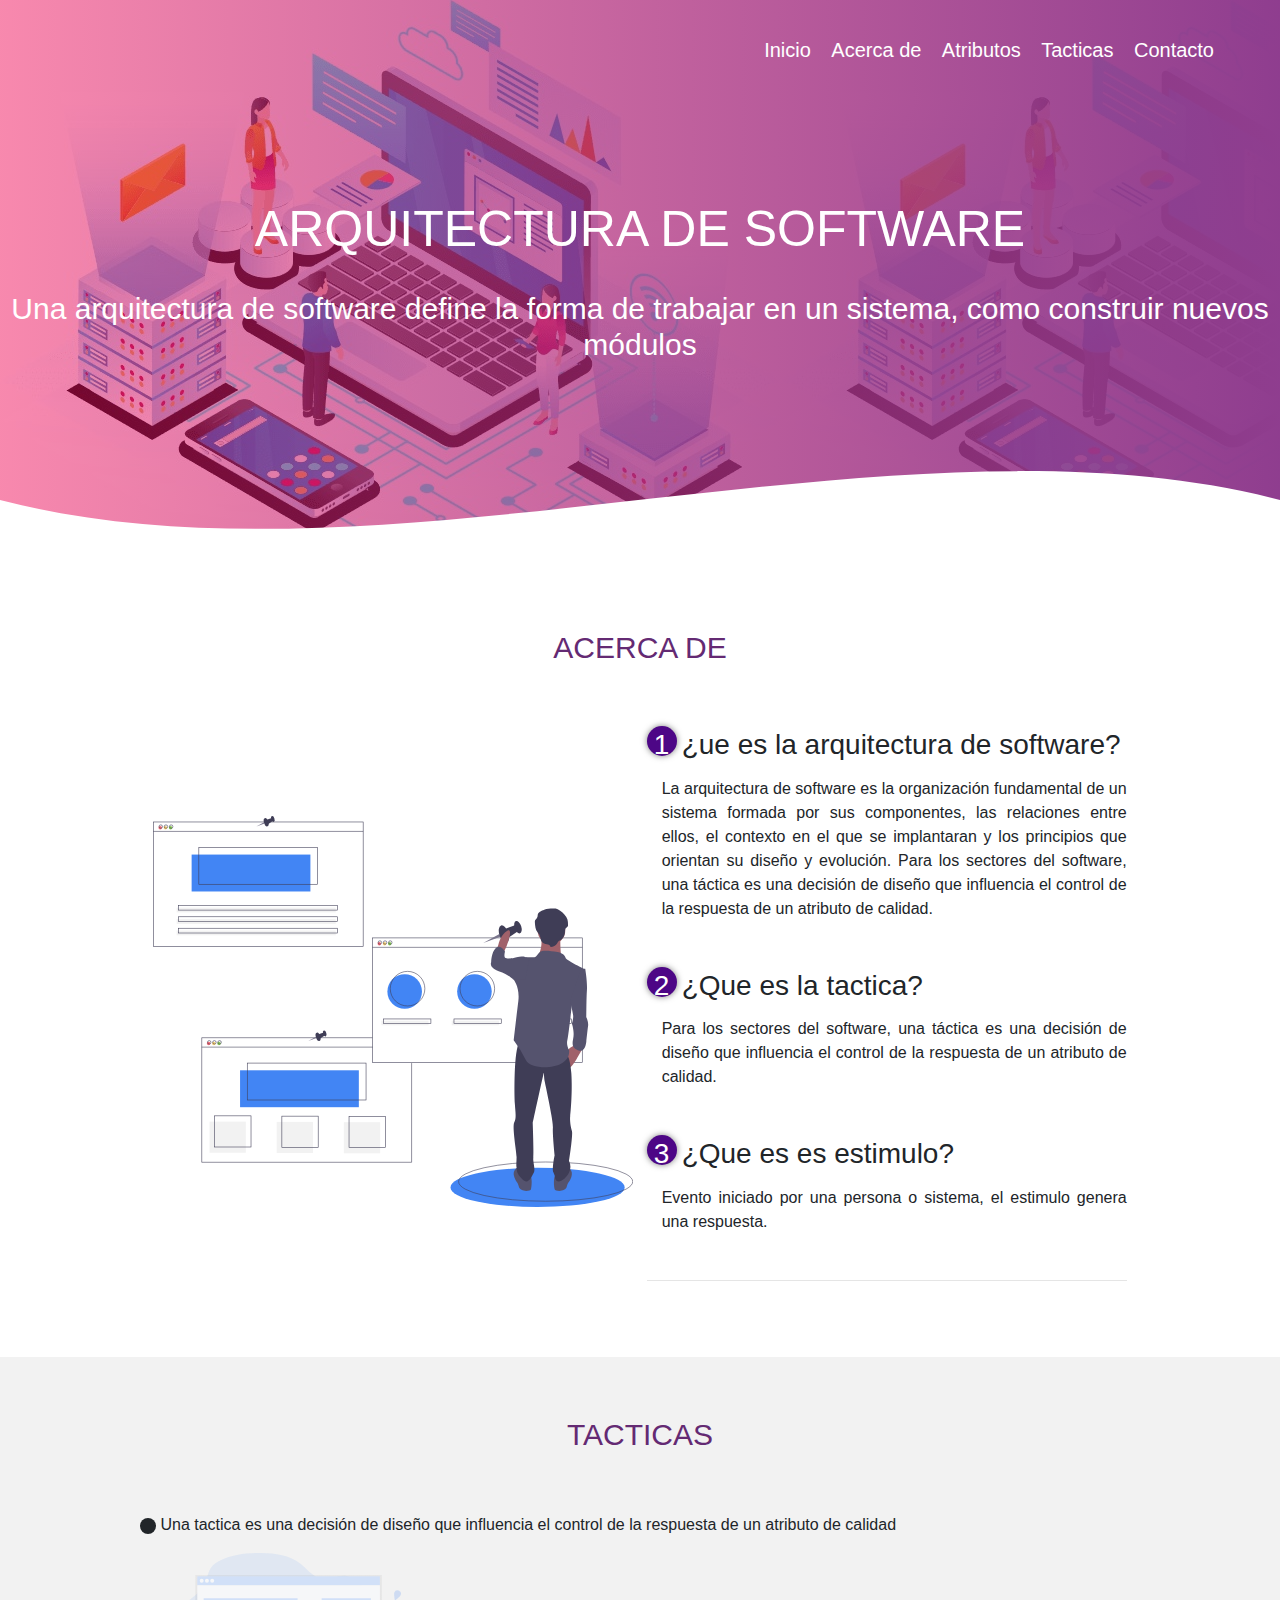
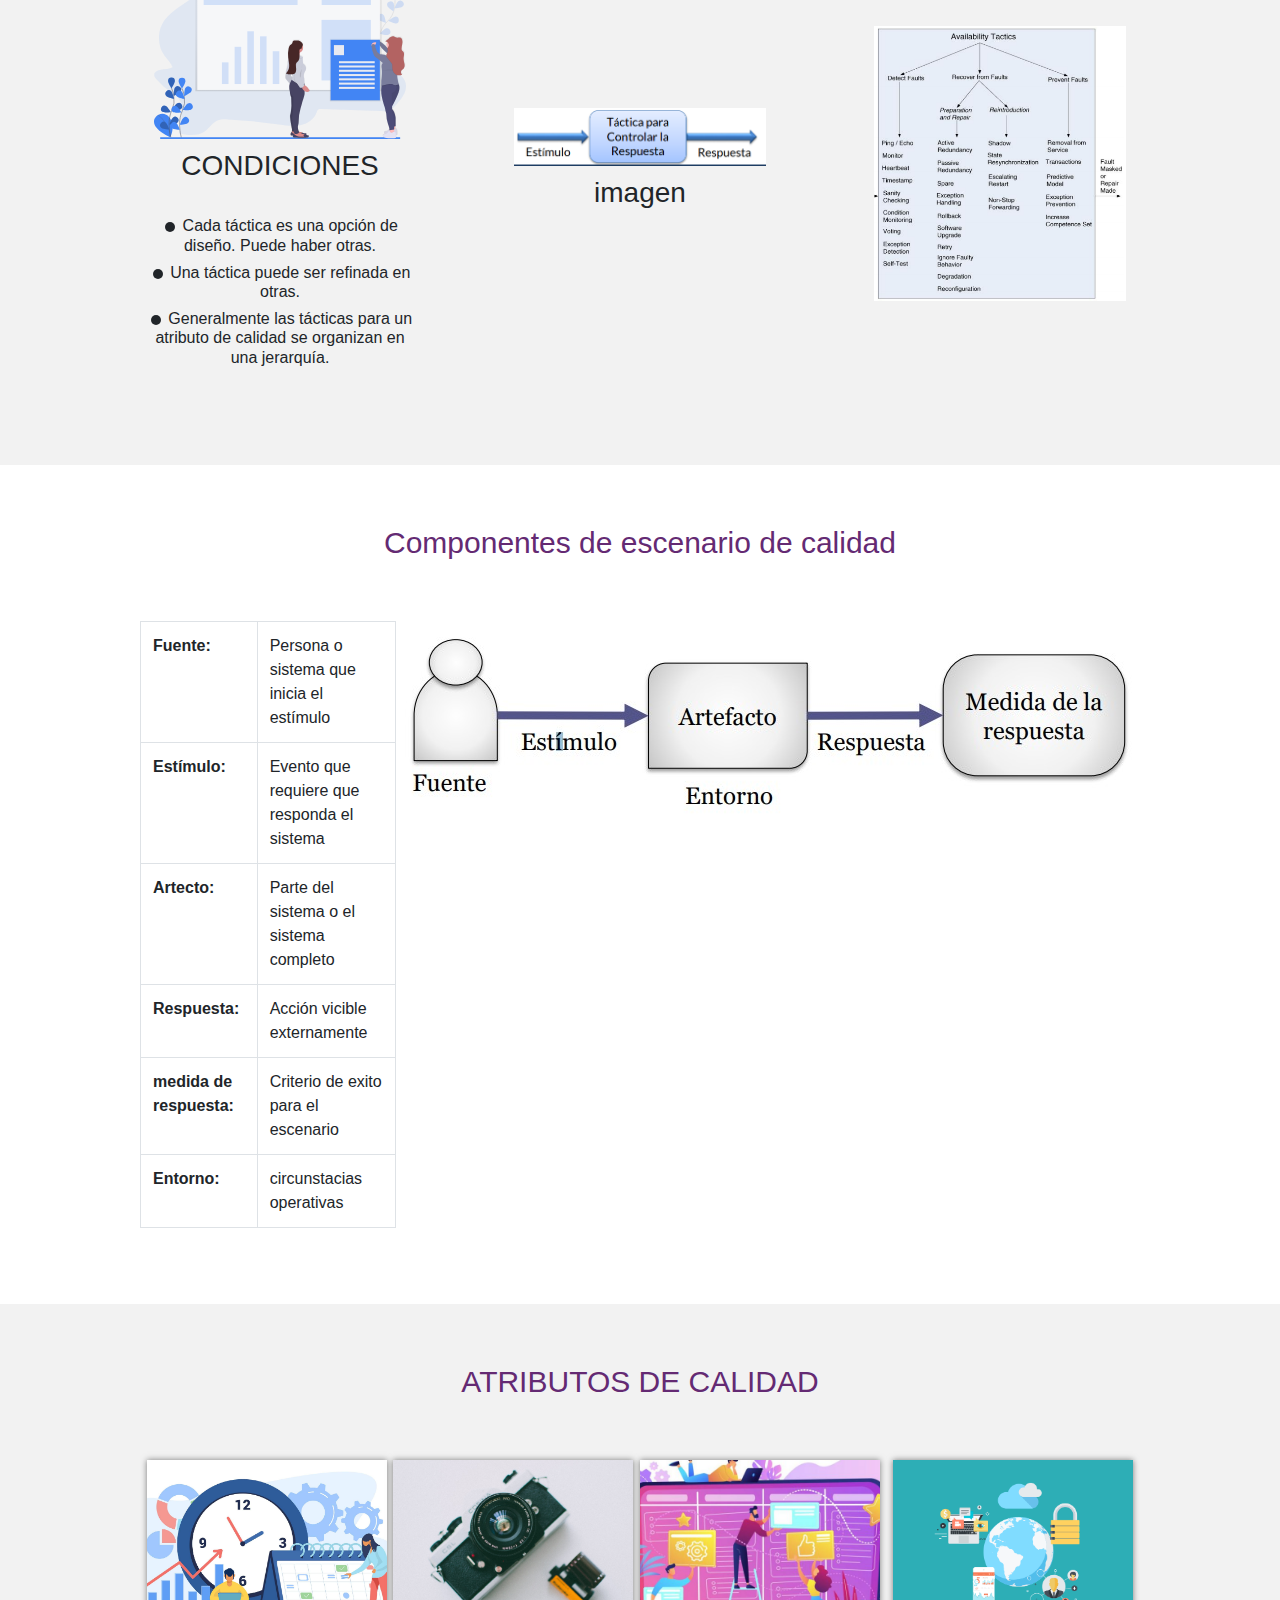
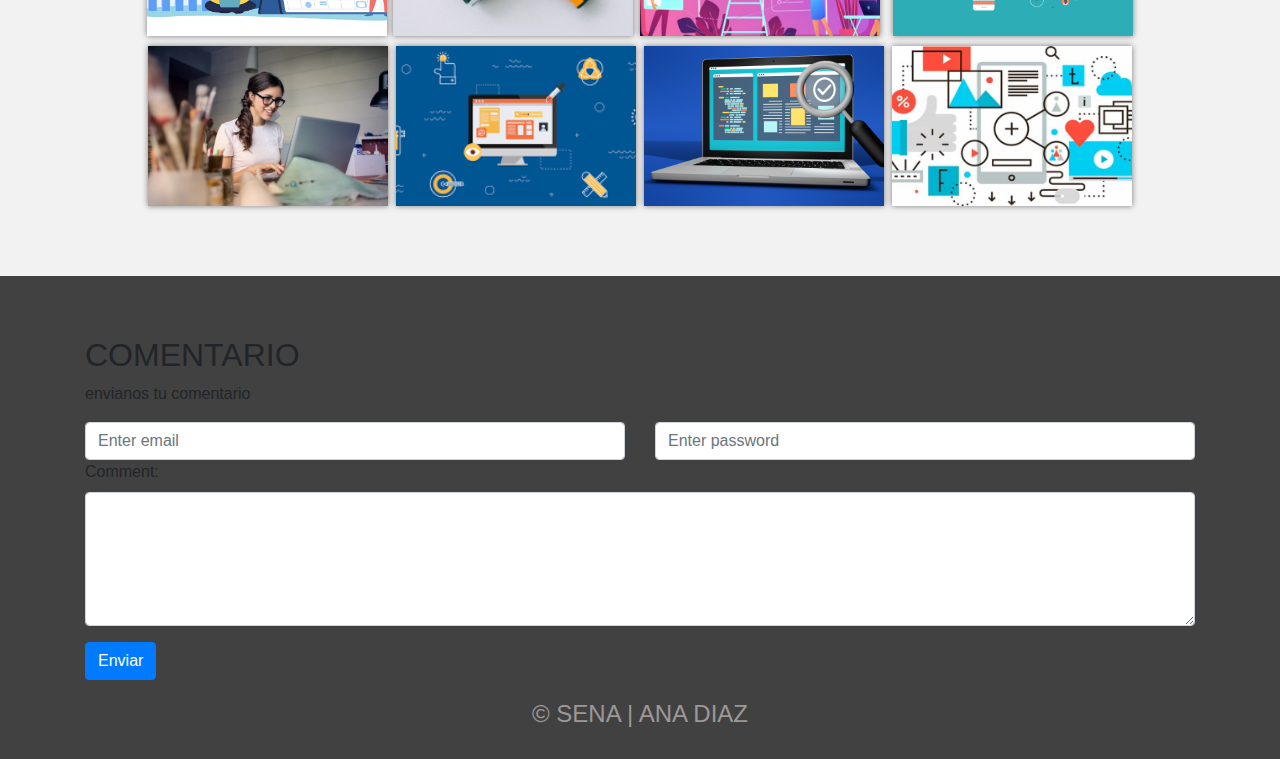
<file: index.html>
<!DOCTYPE html>
<html lang="es">

<head>
    <meta charset="UTF-8">
    <meta name="viewport" content="width=device-width, initial-scale=1.0">
    <meta http-equiv="X-UA-Compatible" content="ie=edge">
    <title>trabajo</title>
     <link rel="stylesheet" href="https://maxcdn.bootstrapcdn.com/bootstrap/4.5.2/css/bootstrap.min.css">
  <script src="https://ajax.googleapis.com/ajax/libs/jquery/3.5.1/jquery.min.js"></script>
  <script src="https://cdnjs.cloudflare.com/ajax/libs/popper.js/1.16.0/umd/popper.min.js"></script>
  <script src="https://maxcdn.bootstrapcdn.com/bootstrap/4.5.2/js/bootstrap.min.js"></script>
    <link rel="stylesheet" href="css/estilos.css">
    <link href="https://fonts.googleapis.com/css?family=Open+Sans:300,400,700,800&display=swap" rel="stylesheet"> 
</head>

<body>
    <header>
        <nav>
            <a class="navbar-brand" href="index.html">Inicio</a>
             <a class="navbar-brand" href="#Acercade">Acerca de</a>
            <a class="navbar-brand" href="#Atributos">Atributos</a>
            <a class="navbar-brand" href="#Tacticas">Tacticas</a>
            <a class="navbar-brand" href="404.html">Contacto</a>
        </nav>
        <section class="textos-header">
            <h1>ARQUITECTURA DE SOFTWARE</h1>
            <br>
            <h2>Una arquitectura de software define la forma de trabajar en un sistema, como construir nuevos módulos</h2>
        </section>
        <div class="wave" style="height: 150px; "><svg viewBox="0 0 500 150" preserveAspectRatio="none"
                style="height: 100%; width: 100%;">
                <path d="M0.00,49.98 C150.00,150.00 349.20,-50.00 500.00,49.98 L500.00,150.00 L0.00,150.00 Z"
                    style="stroke: none; fill: #fff;"></path>
            </svg></div>
    </header>
    <main>
        <section class="contenedor sobre-nosotros">
            <h2  id="Acercade" class="titulo">ACERCA DE</h2>
            <div class="contenedor-sobre-nosotros">
                <img src="img/ilustracion2.svg" alt="" class="imagen-about-us">
                <div class="contenido-textos">
                    <h3><span>1</span>¿ue es la arquitectura de software?</h3>
                    <p>La arquitectura de software es la
organización fundamental de un sistema formada por sus componentes, las relaciones entre ellos,
el contexto en el que se implantaran y los principios que orientan su diseño y evolución. Para
los sectores del software, una táctica es una decisión de diseño que influencia el control de la
respuesta de un atributo de calidad.</p>
                    <h3><span>2</span>¿Que es la tactica?</h3>
                    <p>Para los sectores del <b> software</b>, una táctica es una decisión de diseño que influencia el control de la respuesta de un atributo de calidad.</p>

                    <h3><span>3</span>¿Que es es estimulo?</h3>
                    <p>Evento iniciado por una persona o sistema, el estimulo genera una respuesta.</p>
                    <hr>
                </div>
            </div>
        </section>


        <section class="about-services">
            <div class="contenedor">
                <h2 id="Tacticas" class="titulo">TACTICAS</h2>

                <p><svg xmlns="http://www.w3.org/2000/svg" width="16" height="16" fill="currentColor" class="bi bi-circle-fill" viewBox="0 0 16 16">
  <circle cx="8" cy="8" r="8"/>
</svg>        Una tactica es una decisión de diseño que influencia el control de la respuesta de un atributo de calidad</p>
                <div class="servicio-cont">
                    <div class="servicio-ind">
                        <img src="img/ilustracion1.svg" alt="">
                        <h3>CONDICIONES</h3>
                        <br>
                        <h6><svg xmlns="http://www.w3.org/2000/svg" width="16" height="16" fill="currentColor" class="bi bi-record-fill" viewBox="0 0 16 16">
  <path fill-rule="evenodd" d="M8 13A5 5 0 1 0 8 3a5 5 0 0 0 0 10z"/>
</svg>  Cada táctica es una opción de diseño. Puede haber otras.
</h6>
                                <h6><svg xmlns="http://www.w3.org/2000/svg" width="16" height="16" fill="currentColor" class="bi bi-record-fill" viewBox="0 0 16 16">
  <path fill-rule="evenodd" d="M8 13A5 5 0 1 0 8 3a5 5 0 0 0 0 10z"/>
</svg>  Una táctica puede ser refinada en otras.
</h6>

                                 <h6><svg xmlns="http://www.w3.org/2000/svg" width="16" height="16" fill="currentColor" class="bi bi-record-fill" viewBox="0 0 16 16">
  <path fill-rule="evenodd" d="M8 13A5 5 0 1 0 8 3a5 5 0 0 0 0 10z"/>
</svg>  Generalmente las tácticas para un atributo de calidad se organizan en una
jerarquía.
</h6>
                    </div>
                    <div class="servicio-ind">
                        <img src="img/8.jpg" alt="">
                        <h3>imagen</h3>
                    </div>
                    <div class="servicio-ind">
                        <img src="img/9.jpg" alt="">
                       
                    </div>
                </div>
            </div>
        </section>
       
        <section class="clientes contenedor">
            <h2 class="titulo">Componentes de escenario de calidad</h2>
            <div class="cards">



                <table class="table table-bordered">
  
  <tbody>
    <tr>
      <th scope="row">Fuente:</th>
      <td>Persona o sistema que inicia el estímulo</td>
    </tr>

    <tr>
      <th scope="row">Estímulo:</th>
      <td>Evento que requiere que responda el sistema</td>
    </tr>
    <tr>
      <th scope="row">Artecto:</th>
      <td colspan="2">Parte del sistema o el sistema completo</td>
    </tr>
    <tr>
      <th scope="row">Respuesta:</th>
      <td colspan="2">Acción vicible externamente</td>
      
    </tr>

    <tr>
      <th scope="row">medida de respuesta:</th>
      <td colspan="2">Criterio de exito para el escenario</td>
    </tr>

    <tr>
      <th scope="row">Entorno:</th>
      <td colspan="2">circunstacias operativas</td>
    </tr>
  </tbody>
</table>
<br><br>

<center>
                    <img src="img/a2.jpg">
                    </center>

           
            
        </section>

         <section class="portafolio">
            <div class="contenedor">
                <h2 id="Atributos" class="titulo">ATRIBUTOS DE CALIDAD</h2>
                <div class="galeria-port">
                    <div class="imagen-port">
                       <img src="img/img1.jpg" alt="">
                        <div class="hover-galeria">
                           <a href="disponibilidad.html"> <img src="img/icono1.png" alt=""></a>
                            <p>DISPONIBLIDAD</p>
                          
                        </div>
                    </div>
                    <div class="imagen-port">
                        <img src="img/img2.jpg" alt="" href="disponibilidad.html">
                        <div class="hover-galeria">
                           <a href="interoperabilidad.html"> <img src="img/icono1.png" alt=""></a>
                            <p>INTEROPERABILIDAD</p>
                        </div>
                    </div>
                    <div  class="imagen-port">
                        <img src="img/img3.jpg" alt="">
                        <div class="hover-galeria">
                            <a href="modificalidad.html"><img src="img/icono1.png" alt=""></a>
                            <p>MODIFICABILIDAD</p>
                        </div>
                    </div>
                    <br>
                    <br>
                    <br>
                    <div class="imagen-port">
                        <img src="img/img5.jpg" alt="">
                        <div class="hover-galeria">
                          <a href="seguridad.html">  <img src="img/icono1.png" alt=""></a>
                            <p>SEGURIDAD</p>
                        </div>
                    </div>
                    <div class="imagen-port">
                        <img src="img/img4.jpg" alt="">
                        <div class="hover-galeria">
                            <a href="rendimiento.html"><img src="img/icono1.png" alt=""></a>
                            <p>RENDIMIENTO</p>
                        </div>
                    </div>
                    <div class="imagen-port">
                        <img src="img/img7.jpg" alt="">
                        <div class="hover-galeria">
                          <a href="usabilidad.html">  <img src="img/icono1.png" alt=""></a>
                            <p>USABILIDAD</p>
                        </div>
                    </div>
                    <div class="imagen-port">
                        <img src="img/img6.jpg" alt="">
                        <div class="hover-galeria">
                           <a href="testeabilidad.html"> <img src="img/icono1.png" alt=""></a>
                            <p>TESTEABILIDAD</p>
                        </div>
                    </div>
                    <div class="imagen-port">
                        <img src="img/img9.jpg" alt="">
                        <div class="hover-galeria">
                           <a href="404.html"><img src="img/icono1.png" alt=""></a> 
                            <p>OTROS</p>
                        </div>
                    </div>
                </div>
            </div>
        </section>
        
    </main>
    <footer>
  <div class="container">
  <h2 id="Comentarios"> COMENTARIO</h2>
  <p>envianos tu comentario</p>
  <form action="/action_page.php">
    <div class="row">
      <div class="col">
        <input type="text" class="form-control" id="email" placeholder="Enter email" name="email">
      </div>
      <div class="col">
        <input type="password" class="form-control" placeholder="Enter password" name="pswd">
      </div>
    </div>
    
    <div class="form-group">
  <label for="comment">Comment:</label>
  <textarea class="form-control" rows="5" id="comment"></textarea>
</div>
 <button type="button" class="btn btn-primary" data-toggle="modal" data-target="#myModal">
    Enviar
  </button>

  <!-- The Modal -->
  <div class="modal fade" id="myModal">
    <div class="modal-dialog modal-sm">
      <div class="modal-content">
      
        <!-- Modal Header -->
        <div class="modal-header">
         
          <button type="button" class="close" data-dismiss="modal">&times;</button>
        </div>
        
        <!-- Modal body -->
        <div class="modal-body">
          MENSAJE ENVIADO
        </div>
        
        <!-- Modal footer -->
        <div class="modal-footer">
          <button type="button" class="btn btn-secondary" data-dismiss="modal">Close</button>
        </div>
        
      </div>
    </div>
  </div>
  
</div>  </form>
</div>


        <h2 class="titulo-final">&copy; SENA | ANA DIAZ</h2>
    </footer>
</body>

</html>
</file>
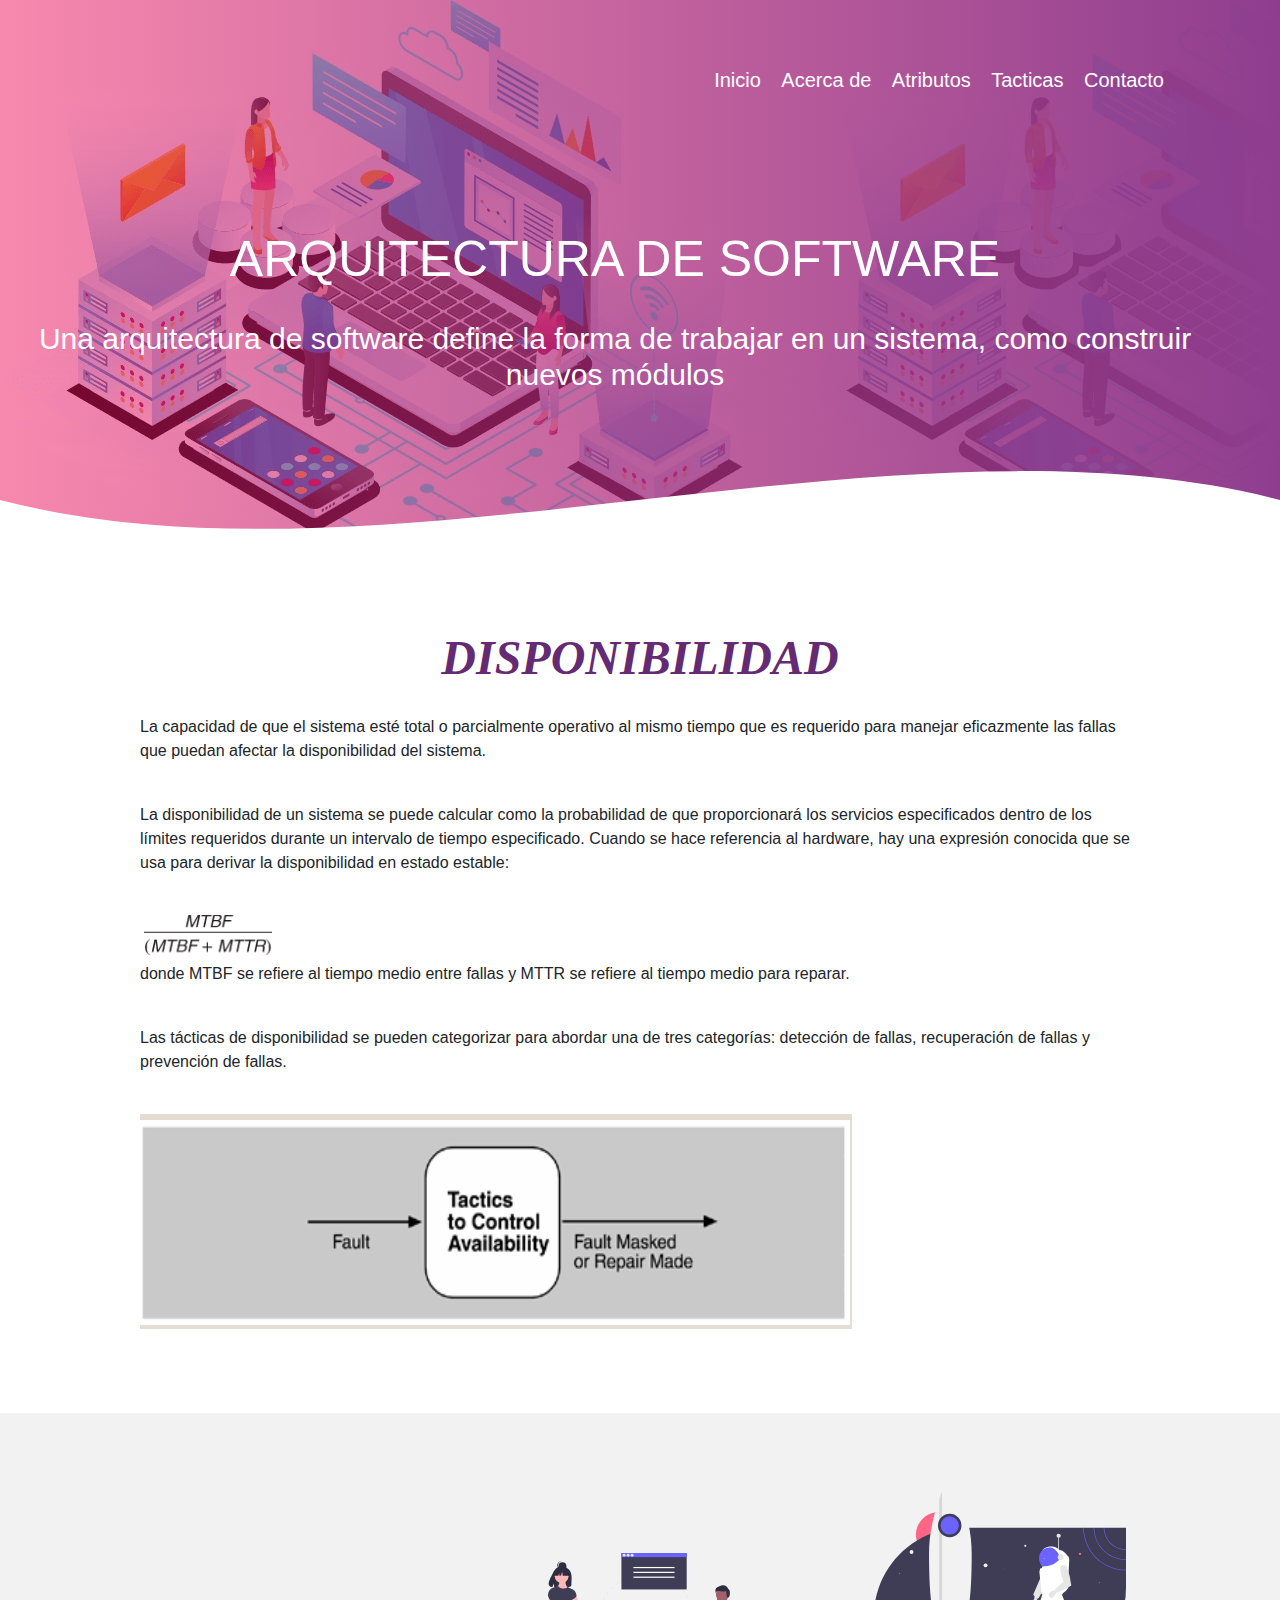
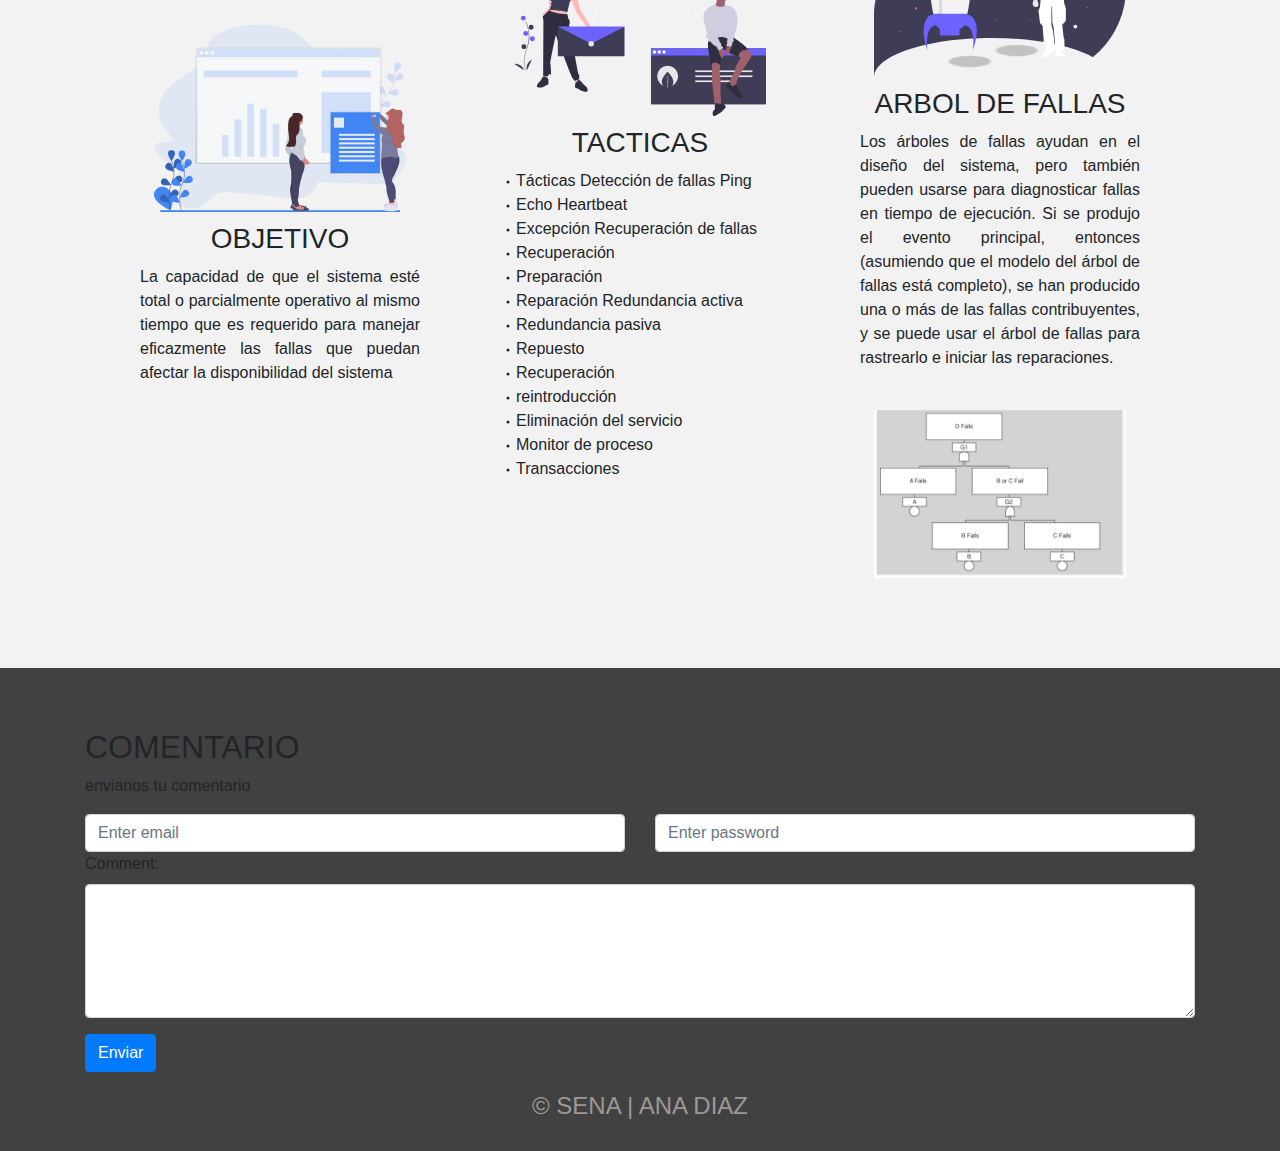
<file: disponibilidad.html>
<!DOCTYPE html>
<html lang="es">

<head>
    <meta charset="UTF-8">
    <meta name="viewport" content="width=device-width, initial-scale=1.0">
    <meta http-equiv="X-UA-Compatible" content="ie=edge">
    <title>trabajo</title>
     <link rel="stylesheet" href="https://maxcdn.bootstrapcdn.com/bootstrap/4.5.2/css/bootstrap.min.css">
  <script src="https://ajax.googleapis.com/ajax/libs/jquery/3.5.1/jquery.min.js"></script>
  <script src="https://cdnjs.cloudflare.com/ajax/libs/popper.js/1.16.0/umd/popper.min.js"></script>
  <script src="https://maxcdn.bootstrapcdn.com/bootstrap/4.5.2/js/bootstrap.min.js"></script>
    <link rel="stylesheet" href="css/estilos.css">
    <link href="https://fonts.googleapis.com/css?family=Open+Sans:300,400,700,800&display=swap" rel="stylesheet"> 
</head>

<body>
    <header>
        <nav>
        <nav>
            <a class="navbar-brand" href="index.html">Inicio</a>
             <a class="navbar-brand" href="#Acercade">Acerca de</a>
            <a class="navbar-brand" href="#Atributos">Atributos</a>
            <a class="navbar-brand" href="#Tacticas">Tacticas</a>
            <a class="navbar-brand" href="404.html">Contacto</a>
        </nav>
        <section class="textos-header">
            <h1>ARQUITECTURA DE SOFTWARE</h1>
            <br>
            <h2>Una arquitectura de software define la forma de trabajar en un sistema, como construir nuevos módulos</h2>
        </section>
        <div class="wave" style="height: 150px; overflow: hidden;"><svg viewBox="0 0 500 150" preserveAspectRatio="none"
                style="height: 100%; width: 100%;">
                <path d="M0.00,49.98 C150.00,150.00 349.20,-50.00 500.00,49.98 L500.00,150.00 L0.00,150.00 Z"
                    style="stroke: none; fill: #fff;"></path>
            </svg></div>
    </header>
    <main>
        <section class="contenedor sobre-nosotros">
            <h2 class="titulo2">DISPONIBILIDAD</h2>
            <p>La capacidad de que el sistema esté total o
parcialmente operativo al mismo tiempo que es
requerido para manejar eficazmente las fallas que
puedan afectar la disponibilidad del sistema.</p>
<br>
<p>La disponibilidad de un sistema se puede calcular como la probabilidad
de que proporcionará los servicios especificados dentro de los límites
requeridos durante un intervalo de tiempo especificado. Cuando se
hace referencia al hardware, hay una expresión conocida que se usa
para derivar la disponibilidad en estado estable:</p>
<br>
                        <img src="img/1a.jpg" alt="">
                        <p>donde MTBF se refiere al tiempo medio entre fallas y MTTR se refiere
al tiempo medio para reparar.</p>
<br>


<p>Las tácticas de disponibilidad se pueden categorizar para abordar una
de tres categorías: detección de fallas, recuperación de fallas y
prevención de fallas.</p>
<br>
<img src="img/4.jpg">

<br> <br>
 


<div class="servicio-cont">
                   
            
        </section>

         <section class="about-services">
            <div class="contenedor">
                <div class="servicio-cont">
                    <div class="servicio-ind">
                        <img src="img/ilustracion1.svg" alt="">
                        <h3>OBJETIVO</h3>
                        <p>La capacidad de que el sistema esté total o
parcialmente operativo al mismo tiempo que es
requerido para manejar eficazmente las fallas que
puedan afectar la disponibilidad del sistema
</p>
<br>

                    </div>
                    
                    <div class="servicio-ind">
                        <img src="img/ilustracion4.svg" alt="">
                        <h3>TACTICAS</h3>
                        <p><svg xmlns="http://www.w3.org/2000/svg" width="16" height="16" fill="currentColor" class="bi bi-dot" viewBox="0 0 16 16">
  <path d="M8 9.5a1.5 1.5 0 1 0 0-3 1.5 1.5 0 0 0 0 3z"/>
</svg>Tácticas Detección de fallas Ping <br> <svg xmlns="http://www.w3.org/2000/svg" width="16" height="16" fill="currentColor" class="bi bi-dot" viewBox="0 0 16 16">
  <path d="M8 9.5a1.5 1.5 0 1 0 0-3 1.5 1.5 0 0 0 0 3z"/>
</svg>Echo Heartbeat <br> <svg xmlns="http://www.w3.org/2000/svg" width="16" height="16" fill="currentColor" class="bi bi-dot" viewBox="0 0 16 16">
  <path d="M8 9.5a1.5 1.5 0 1 0 0-3 1.5 1.5 0 0 0 0 3z"/>
</svg>Excepción Recuperación de fallas <br><svg xmlns="http://www.w3.org/2000/svg" width="16" height="16" fill="currentColor" class="bi bi-dot" viewBox="0 0 16 16">
  <path d="M8 9.5a1.5 1.5 0 1 0 0-3 1.5 1.5 0 0 0 0 3z"/>
</svg>Recuperación <br> <svg xmlns="http://www.w3.org/2000/svg" width="16" height="16" fill="currentColor" class="bi bi-dot" viewBox="0 0 16 16">
  <path d="M8 9.5a1.5 1.5 0 1 0 0-3 1.5 1.5 0 0 0 0 3z"/>
</svg>Preparación <br><svg xmlns="http://www.w3.org/2000/svg" width="16" height="16" fill="currentColor" class="bi bi-dot" viewBox="0 0 16 16">
  <path d="M8 9.5a1.5 1.5 0 1 0 0-3 1.5 1.5 0 0 0 0 3z"/>
</svg>Reparación Redundancia activa <br><svg xmlns="http://www.w3.org/2000/svg" width="16" height="16" fill="currentColor" class="bi bi-dot" viewBox="0 0 16 16">
  <path d="M8 9.5a1.5 1.5 0 1 0 0-3 1.5 1.5 0 0 0 0 3z"/>
</svg>Redundancia pasiva <br><svg xmlns="http://www.w3.org/2000/svg" width="16" height="16" fill="currentColor" class="bi bi-dot" viewBox="0 0 16 16">
  <path d="M8 9.5a1.5 1.5 0 1 0 0-3 1.5 1.5 0 0 0 0 3z"/>
</svg>Repuesto <br><svg xmlns="http://www.w3.org/2000/svg" width="16" height="16" fill="currentColor" class="bi bi-dot" viewBox="0 0 16 16">
  <path d="M8 9.5a1.5 1.5 0 1 0 0-3 1.5 1.5 0 0 0 0 3z"/>
</svg>Recuperación  <br><svg xmlns="http://www.w3.org/2000/svg" width="16" height="16" fill="currentColor" class="bi bi-dot" viewBox="0 0 16 16">
  <path d="M8 9.5a1.5 1.5 0 1 0 0-3 1.5 1.5 0 0 0 0 3z"/>
</svg>reintroducción <br><svg xmlns="http://www.w3.org/2000/svg" width="16" height="16" fill="currentColor" class="bi bi-dot" viewBox="0 0 16 16">
  <path d="M8 9.5a1.5 1.5 0 1 0 0-3 1.5 1.5 0 0 0 0 3z"/>
</svg>Eliminación del servicio <br><svg xmlns="http://www.w3.org/2000/svg" width="16" height="16" fill="currentColor" class="bi bi-dot" viewBox="0 0 16 16">
  <path d="M8 9.5a1.5 1.5 0 1 0 0-3 1.5 1.5 0 0 0 0 3z"/>
</svg>Monitor de proceso <br><svg xmlns="http://www.w3.org/2000/svg" width="16" height="16" fill="currentColor" class="bi bi-dot" viewBox="0 0 16 16">
  <path d="M8 9.5a1.5 1.5 0 1 0 0-3 1.5 1.5 0 0 0 0 3z"/>
</svg>Transacciones</p>
                    </div>

 
                    <div class="servicio-ind">
                        <img src="img/ilustracion3.svg" alt="">
                        <h3>ARBOL DE FALLAS</h3>
                        <p>Los árboles de fallas ayudan en el diseño del sistema, pero también pueden
usarse para diagnosticar fallas en tiempo de ejecución. Si se produjo el evento
principal, entonces (asumiendo que el modelo del árbol de fallas está completo),
se han producido una o más de las fallas contribuyentes, y se puede usar el árbol
de fallas para rastrearlo e iniciar las reparaciones.</p>
<br>
<img src="img/1e.jpg">
                    </div>
                </div>
            </div>

  
                </div>
            </div>
        </section>
        </main>
        <footer>
  <div class="container">
  <h2 id="Comentarios"> COMENTARIO</h2>
  <p>envianos tu comentario</p>
  <form action="/action_page.php">
    <div class="row">
      <div class="col">
        <input type="text" class="form-control" id="email" placeholder="Enter email" name="email">
      </div>
      <div class="col">
        <input type="password" class="form-control" placeholder="Enter password" name="pswd">
      </div>
    </div>
    
    <div class="form-group">
  <label for="comment">Comment:</label>
  <textarea class="form-control" rows="5" id="comment"></textarea>
</div>
 <button type="button" class="btn btn-primary" data-toggle="modal" data-target="#myModal">
    Enviar
  </button>

  <!-- The Modal -->
  <div class="modal fade" id="myModal">
    <div class="modal-dialog modal-sm">
      <div class="modal-content">
      
        <!-- Modal Header -->
        <div class="modal-header">
         
          <button type="button" class="close" data-dismiss="modal">&times;</button>
        </div>
        
        <!-- Modal body -->
        <div class="modal-body">
          MENSAJE ENVIADO
        </div>
        
        <!-- Modal footer -->
        <div class="modal-footer">
          <button type="button" class="btn btn-secondary" data-dismiss="modal">Close</button>
        </div>
        
      </div>
    </div>
  </div>
  
</div>  </form>
</div>


        <h2 class="titulo-final">&copy; SENA | ANA DIAZ</h2>
    </footer>


</body>
</html>
</file>
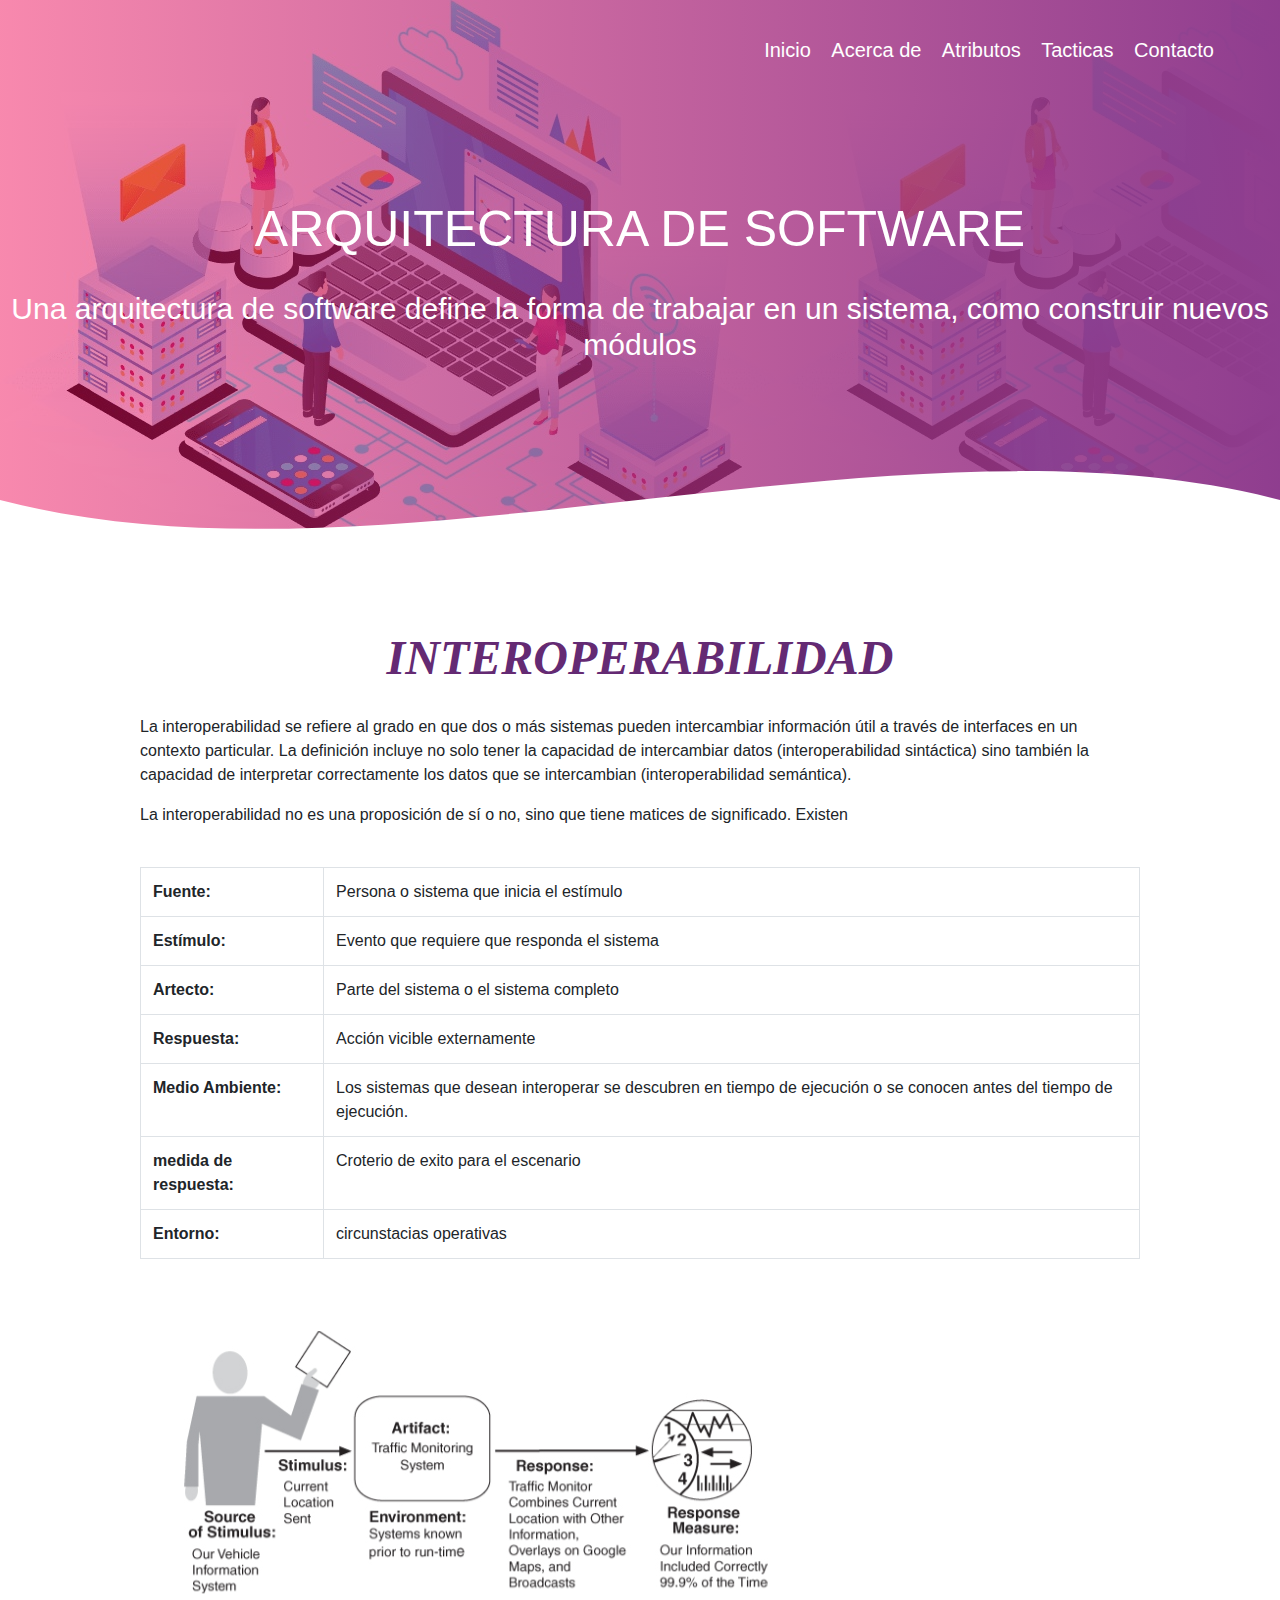
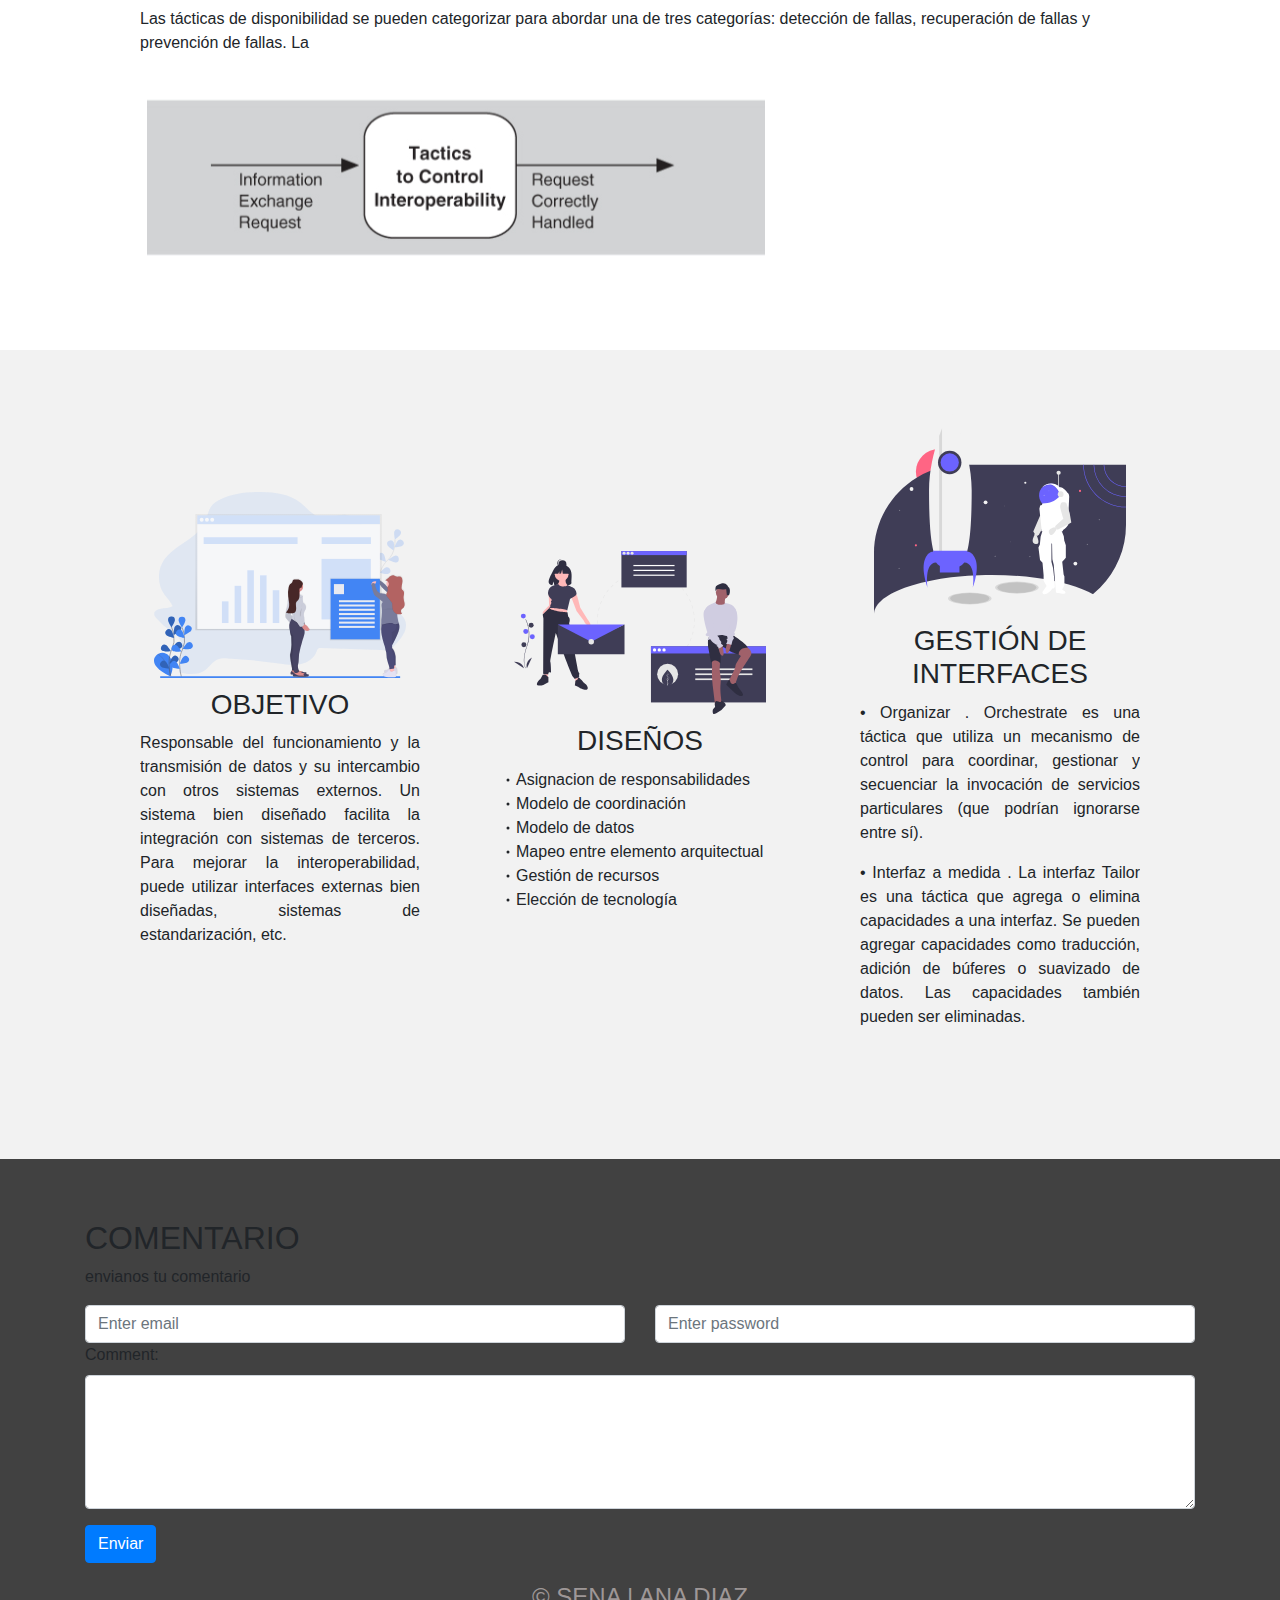
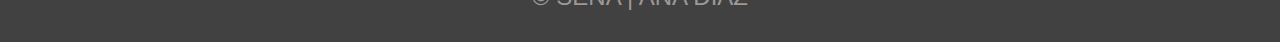
<file: interoperabilidad.html>
<!DOCTYPE html>
<html lang="es">

<head>
    <meta charset="UTF-8">
    <meta name="viewport" content="width=device-width, initial-scale=1.0">
    <meta http-equiv="X-UA-Compatible" content="ie=edge">
    <title>trabajo</title>
     <link rel="stylesheet" href="https://maxcdn.bootstrapcdn.com/bootstrap/4.5.2/css/bootstrap.min.css">
  <script src="https://ajax.googleapis.com/ajax/libs/jquery/3.5.1/jquery.min.js"></script>
  <script src="https://cdnjs.cloudflare.com/ajax/libs/popper.js/1.16.0/umd/popper.min.js"></script>
  <script src="https://maxcdn.bootstrapcdn.com/bootstrap/4.5.2/js/bootstrap.min.js"></script>
    <link rel="stylesheet" href="css/estilos.css">
    <link href="https://fonts.googleapis.com/css?family=Open+Sans:300,400,700,800&display=swap" rel="stylesheet"> 
</head>

<body>
    <header>
        <nav>
            <a class="navbar-brand" href="index.html">Inicio</a>
             <a class="navbar-brand" href="#Acercade">Acerca de</a>
            <a class="navbar-brand" href="#Atributos">Atributos</a>
            <a class="navbar-brand" href="#Tacticas">Tacticas</a>
            <a class="navbar-brand" href="404.html">Contacto</a>
        </nav>
        <section class="textos-header">
            <h1>ARQUITECTURA DE SOFTWARE</h1>
            <br>
            <h2>Una arquitectura de software define la forma de trabajar en un sistema, como construir nuevos módulos</h2>
        </section>
        <div class="wave" style="height: 150px; overflow: hidden;"><svg viewBox="0 0 500 150" preserveAspectRatio="none"
                style="height: 100%; width: 100%;">
                <path d="M0.00,49.98 C150.00,150.00 349.20,-50.00 500.00,49.98 L500.00,150.00 L0.00,150.00 Z"
                    style="stroke: none; fill: #fff;"></path>
            </svg></div>
    </header>
    <main>
        <section class="contenedor sobre-nosotros">
            <h2 class="titulo2">INTEROPERABILIDAD</h2>
            <p>La interoperabilidad se refiere al grado en que dos o más sistemas
pueden intercambiar información útil a través de interfaces en un
contexto particular. La definición incluye no solo tener la capacidad de
intercambiar datos (interoperabilidad sintáctica) sino también la
capacidad de interpretar correctamente los datos que se intercambian
(interoperabilidad semántica).</p>

<p>La interoperabilidad no es una
proposición de sí o no, sino que tiene matices de significado. Existen</p>
<br>
                <table class="table table-bordered">

<tbody>
    <tr>
      <th scope="row">Fuente:</th>
      <td>Persona o sistema que inicia el estímulo</td>
    </tr>

    <tr>
      <th scope="row">Estímulo:</th>
      <td>Evento que requiere que responda el sistema</td>
    </tr>
    <tr>
      <th scope="row">Artecto:</th>
      <td colspan="2">Parte del sistema o el sistema completo</td>
    </tr>
    <tr>
      <th scope="row">Respuesta:</th>
      <td colspan="2">Acción vicible externamente</td>
      
    </tr>

      <tr>
      <th scope="row">Medio Ambiente:</th>
      <td colspan="2">Los sistemas que desean interoperar se descubren
en tiempo de ejecución o se conocen antes del tiempo de ejecución.</td>
      
    </tr>

    <tr>
      <th scope="row">medida de respuesta:</th>
      <td colspan="2">Croterio de exito para el escenario</td>
    </tr>

    <tr>
      <th scope="row">Entorno:</th>
      <td colspan="2">circunstacias operativas</td>
    </tr>
  </tbody>
</table>
                        <img src="img/1i.jpg" alt="">
                        <br>


<p>Las tácticas de disponibilidad se pueden categorizar para abordar una
de tres categorías: detección de fallas, recuperación de fallas y
prevención de fallas. La</p>
<br>
<img src="img/1b.jpg">

<br> <br>
 


<div class="servicio-cont">
                   
            
        </section>

         <section class="about-services">
            <div class="contenedor">
                <div class="servicio-cont">
                    <div class="servicio-ind">
                        <img src="img/ilustracion1.svg" alt="">
                        <h3>OBJETIVO</h3>
                        <p>Responsable del funcionamiento y la transmisión de datos y su intercambio con otros sistemas externos. Un sistema bien diseñado facilita la integración con sistemas de terceros. Para mejorar la interoperabilidad, puede utilizar interfaces externas bien diseñadas, sistemas de estandarización, etc.

</p>
<br>

                    </div>
                    
                    <div class="servicio-ind">
                        <img src="img/ilustracion4.svg" alt="">
                        <h3>DISEÑOS</h3>
                        <p><svg xmlns="http://www.w3.org/2000/svg" width="16" height="16" fill="currentColor" class="bi bi-dot" viewBox="0 0 16 16">
  <path d="M8 9.5a1.5 1.5 0 1 0 0-3 1.5 1.5 0 0 0 0 3z"/>
</svg>Asignacion de responsabilidades<br> <svg xmlns="http://www.w3.org/2000/svg" width="16" height="16" fill="currentColor" class="bi bi-dot" viewBox="0 0 16 16">
  <path d="M8 9.5a1.5 1.5 0 1 0 0-3 1.5 1.5 0 0 0 0 3z"/>
</svg>Modelo de coordinación <br> <svg xmlns="http://www.w3.org/2000/svg" width="16" height="16" fill="currentColor" class="bi bi-dot" viewBox="0 0 16 16">
  <path d="M8 9.5a1.5 1.5 0 1 0 0-3 1.5 1.5 0 0 0 0 3z"/>
</svg>Modelo de datos<br><svg xmlns="http://www.w3.org/2000/svg" width="16" height="16" fill="currentColor" class="bi bi-dot" viewBox="0 0 16 16">
  <path d="M8 9.5a1.5 1.5 0 1 0 0-3 1.5 1.5 0 0 0 0 3z"/>
</svg>Mapeo entre elemento arquitectual <br> 
<svg xmlns="http://www.w3.org/2000/svg" width="16" height="16" fill="currentColor" class="bi bi-dot" viewBox="0 0 16 16">
  <path d="M8 9.5a1.5 1.5 0 1 0 0-3 1.5 1.5 0 0 0 0 3z"/>
</svg>Gestión de recursos<br> 
<svg xmlns="http://www.w3.org/2000/svg" width="16" height="16" fill="currentColor" class="bi bi-dot" viewBox="0 0 16 16">
  <path d="M8 9.5a1.5 1.5 0 1 0 0-3 1.5 1.5 0 0 0 0 3z"/>
</svg>Elección de tecnología <br> 

                    </div>

 
                    <div class="servicio-ind">
                        <img src="img/ilustracion3.svg" alt="">
                        <h3>GESTIÓN DE INTERFACES</h3>


                        <p>• Organizar . Orchestrate es una táctica que utiliza un mecanismo de
control para coordinar, gestionar y secuenciar la invocación de
servicios particulares (que podrían ignorarse entre sí).</p>
                        <p>• Interfaz a medida . La interfaz Tailor es una táctica que agrega o
elimina capacidades a una interfaz. Se pueden agregar capacidades
como traducción, adición de búferes o suavizado de datos. Las
capacidades también pueden ser eliminadas.</p>
<br>
                    </div>
                </div>
            </div>

  
                </div>
            </div>
        </section>
        </main>
        <footer>
  <div class="container">
  <h2 id="Comentarios"> COMENTARIO</h2>
  <p>envianos tu comentario</p>
  <form action="/action_page.php">
    <div class="row">
      <div class="col">
        <input type="text" class="form-control" id="email" placeholder="Enter email" name="email">
      </div>
      <div class="col">
        <input type="password" class="form-control" placeholder="Enter password" name="pswd">
      </div>
    </div>
    
    <div class="form-group">
  <label for="comment">Comment:</label>
  <textarea class="form-control" rows="5" id="comment"></textarea>
</div>
 <button type="button" class="btn btn-primary" data-toggle="modal" data-target="#myModal">
    Enviar
  </button>

  <!-- The Modal -->
  <div class="modal fade" id="myModal">
    <div class="modal-dialog modal-sm">
      <div class="modal-content">
      
        <!-- Modal Header -->
        <div class="modal-header">
         
          <button type="button" class="close" data-dismiss="modal">&times;</button>
        </div>
        
        <!-- Modal body -->
        <div class="modal-body">
          MENSAJE ENVIADO
        </div>
        
        <!-- Modal footer -->
        <div class="modal-footer">
          <button type="button" class="btn btn-secondary" data-dismiss="modal">Close</button>
        </div>
        
      </div>
    </div>
  </div>
  
</div>  </form>
</div>



        <h2 class="titulo-final">&copy; SENA | ANA DIAZ</h2>
    </footer>


</body>
</html>
</file>
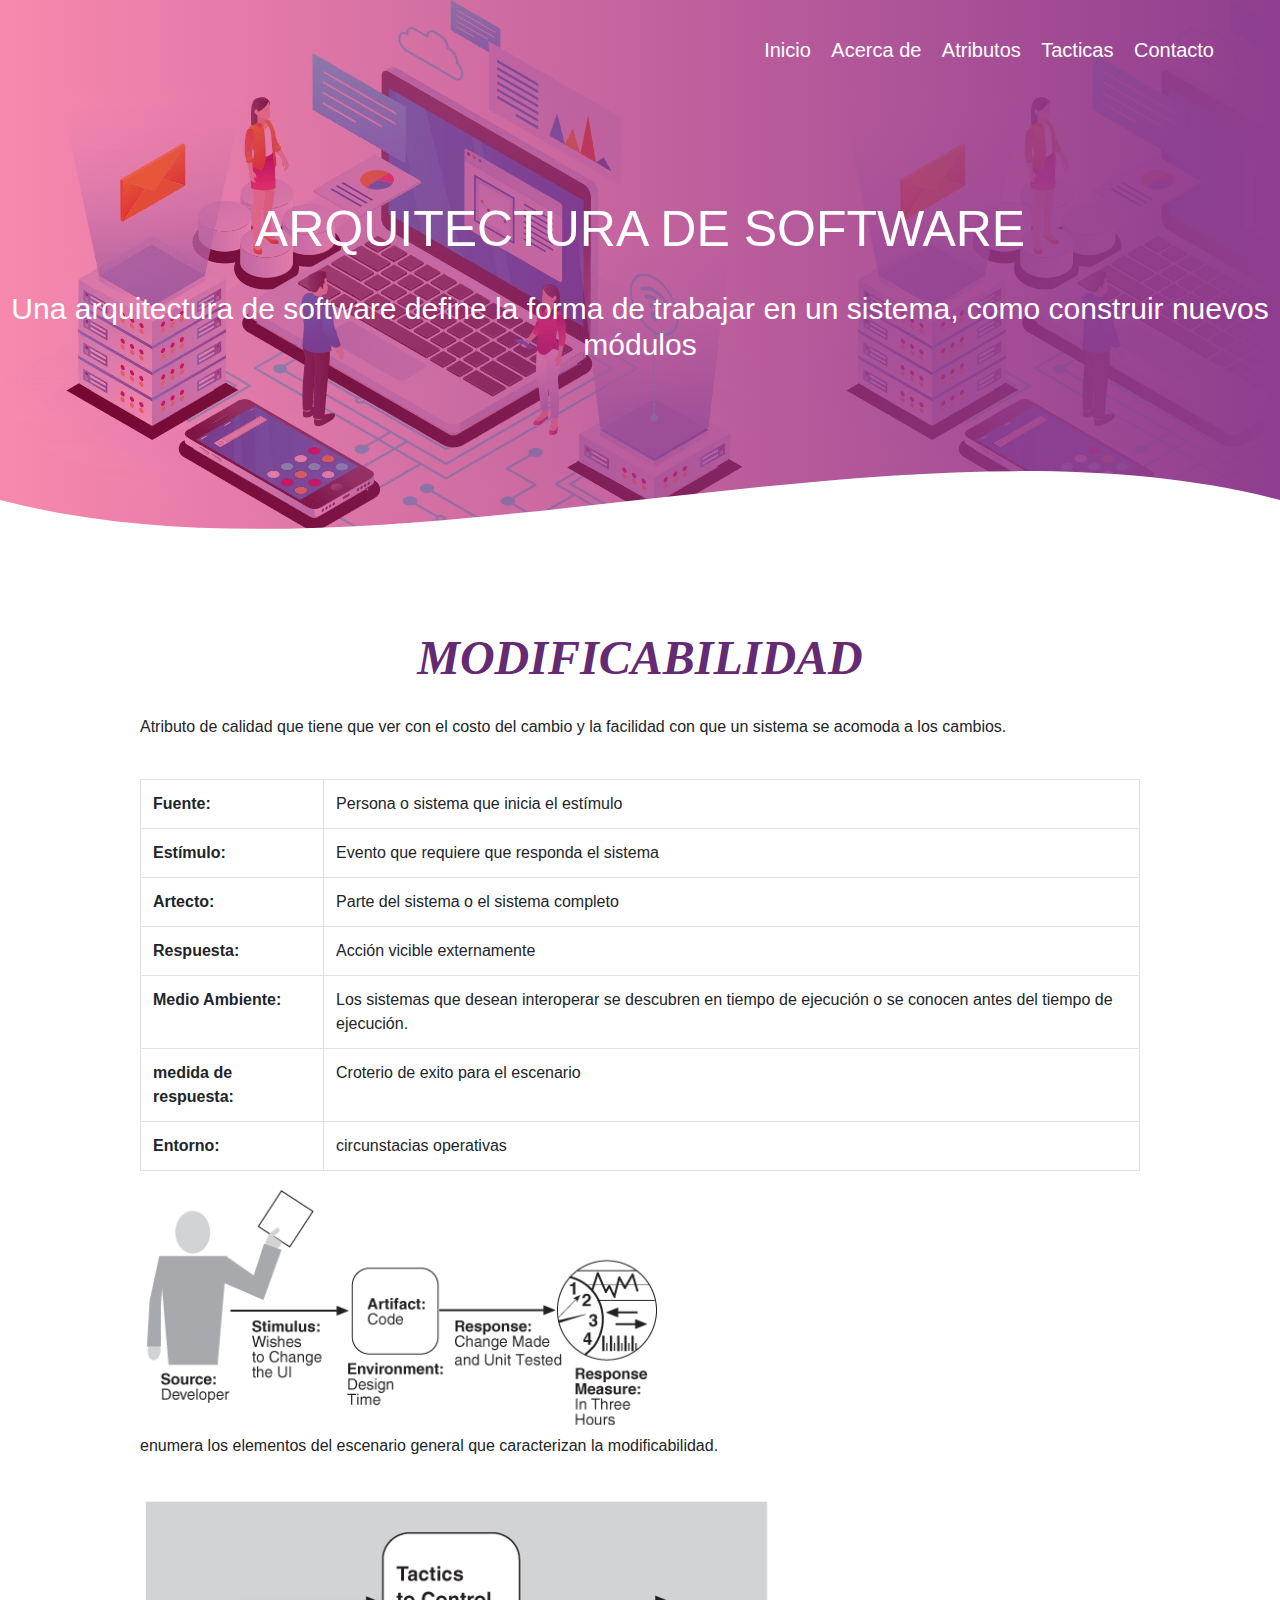
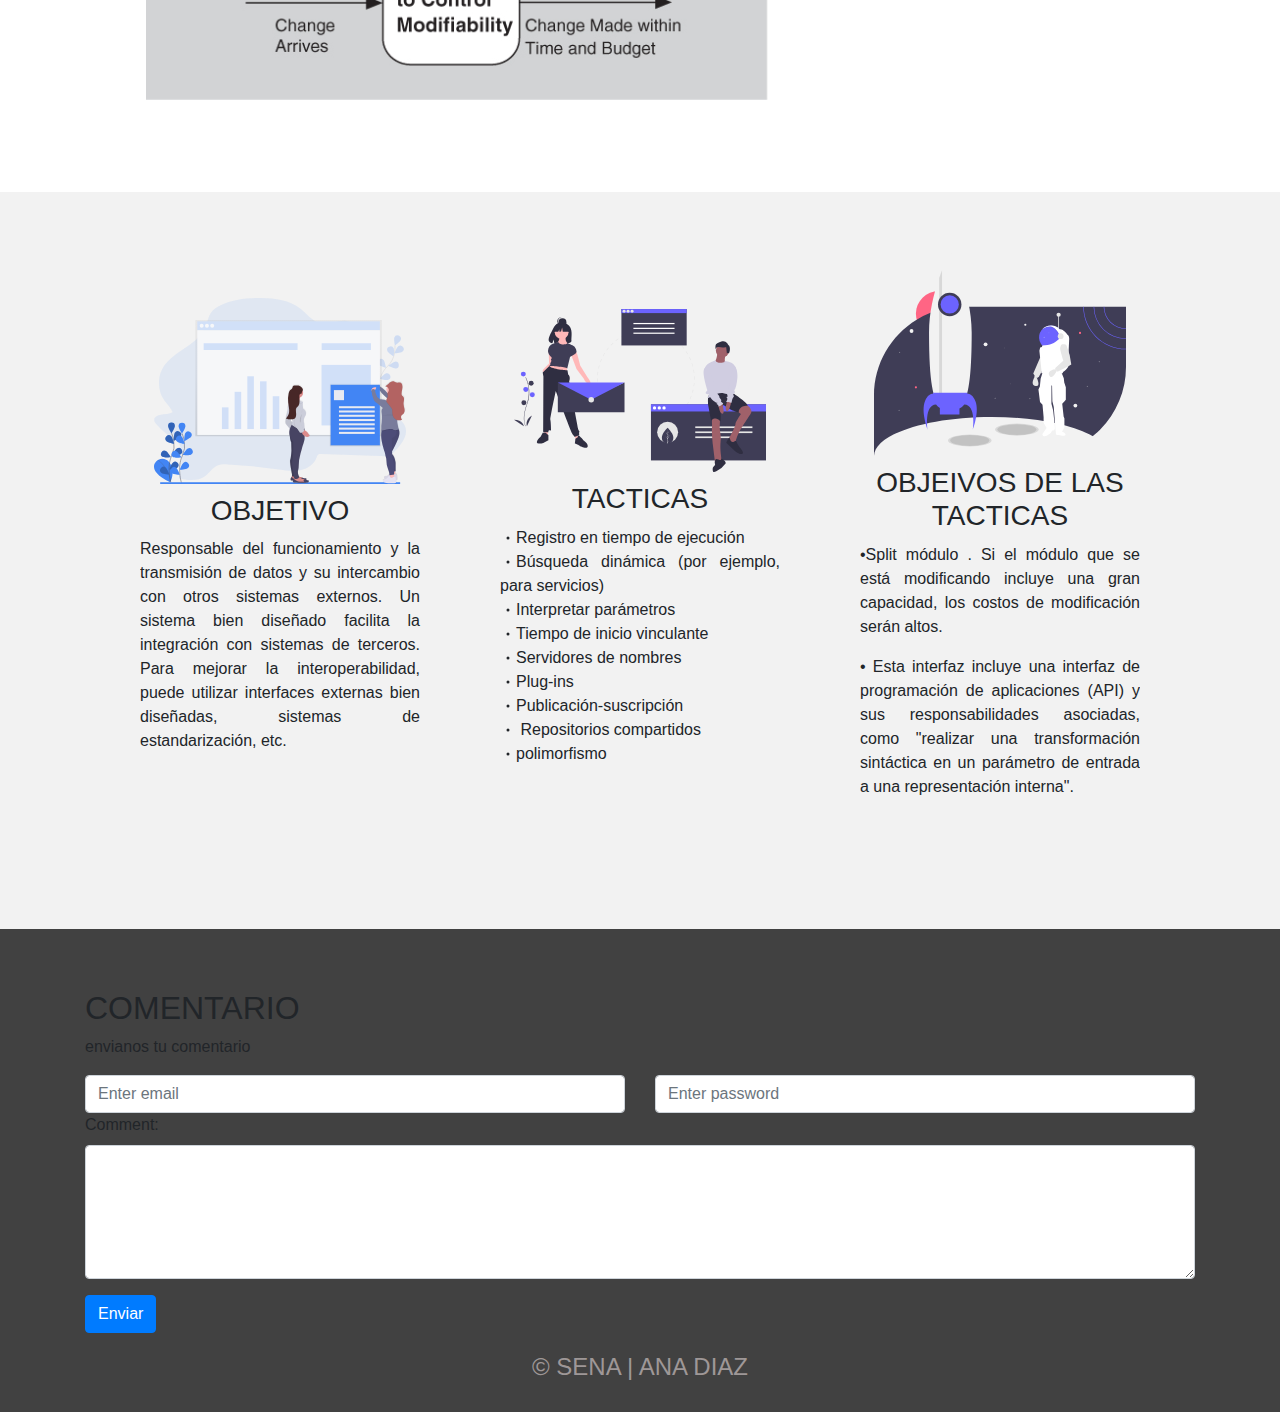
<file: modificalidad.html>
<!DOCTYPE html>
<html lang="es">

<head>
    <meta charset="UTF-8">
    <meta name="viewport" content="width=device-width, initial-scale=1.0">
    <meta http-equiv="X-UA-Compatible" content="ie=edge">
    <title>trabajo</title>
     <link rel="stylesheet" href="https://maxcdn.bootstrapcdn.com/bootstrap/4.5.2/css/bootstrap.min.css">
  <script src="https://ajax.googleapis.com/ajax/libs/jquery/3.5.1/jquery.min.js"></script>
  <script src="https://cdnjs.cloudflare.com/ajax/libs/popper.js/1.16.0/umd/popper.min.js"></script>
  <script src="https://maxcdn.bootstrapcdn.com/bootstrap/4.5.2/js/bootstrap.min.js"></script>
    <link rel="stylesheet" href="css/estilos.css">
    <link href="https://fonts.googleapis.com/css?family=Open+Sans:300,400,700,800&display=swap" rel="stylesheet"> 
</head>

<body>
    <header>
        <nav>
            <a class="navbar-brand" href="index.html">Inicio</a>
             <a class="navbar-brand" href="#Acercade">Acerca de</a>
            <a class="navbar-brand" href="#Atributos">Atributos</a>
            <a class="navbar-brand" href="#Tacticas">Tacticas</a>
            <a class="navbar-brand" href="404.html">Contacto</a>
        </nav>
        <section class="textos-header">
            <h1>ARQUITECTURA DE SOFTWARE</h1>
            <br>
            <h2>Una arquitectura de software define la forma de trabajar en un sistema, como construir nuevos módulos</h2>
        </section>
        <div class="wave" style="height: 150px; overflow: hidden;"><svg viewBox="0 0 500 150" preserveAspectRatio="none"
                style="height: 100%; width: 100%;">
                <path d="M0.00,49.98 C150.00,150.00 349.20,-50.00 500.00,49.98 L500.00,150.00 L0.00,150.00 Z"
                    style="stroke: none; fill: #fff;"></path>
            </svg></div>
    </header>
    <main>
        <section class="contenedor sobre-nosotros">
      <h2 class="titulo2">MODIFICABILIDAD</h2>
            <p>Atributo de calidad que tiene que ver con el costo
del cambio y la facilidad con que un sistema se
acomoda a los cambios.</p>

<p></p>
<br>
                <table class="table table-bordered">

<tbody>
    <tr>
      <th scope="row">Fuente:</th>
      <td>Persona o sistema que inicia el estímulo</td>
    </tr>

    <tr>
      <th scope="row">Estímulo:</th>
      <td>Evento que requiere que responda el sistema</td>
    </tr>
    <tr>
      <th scope="row">Artecto:</th>
      <td colspan="2">Parte del sistema o el sistema completo</td>
    </tr>
    <tr>
      <th scope="row">Respuesta:</th>
      <td colspan="2">Acción vicible externamente</td>
      
    </tr>

      <tr>
      <th scope="row">Medio Ambiente:</th>
      <td colspan="2">Los sistemas que desean interoperar se descubren
en tiempo de ejecución o se conocen antes del tiempo de ejecución.</td>
      
    </tr>

    <tr>
      <th scope="row">medida de respuesta:</th>
      <td colspan="2">Croterio de exito para el escenario</td>
    </tr>

    <tr>
      <th scope="row">Entorno:</th>
      <td colspan="2">circunstacias operativas</td>
    </tr>
  </tbody>
</table>
                        <img src="img/as.jpg" alt="">
                        <br>


<p>enumera los elementos del escenario general que
caracterizan la modificabilidad.</p>
<br>
<img src="img/aw.jpg">

<br> <br>
 


<div class="servicio-cont">
                   
            
        </section>

         <section class="about-services">
            <div class="contenedor">
                <div class="servicio-cont">
                    <div class="servicio-ind">
                        <img src="img/ilustracion1.svg" alt="">
                        <h3>OBJETIVO</h3>
                        <p>Responsable del funcionamiento y la transmisión de datos y su intercambio con otros sistemas externos. Un sistema bien diseñado facilita la integración con sistemas de terceros. Para mejorar la interoperabilidad, puede utilizar interfaces externas bien diseñadas, sistemas de estandarización, etc.

</p>
<br>

                    </div>
                    
                    <div class="servicio-ind">
                        <img src="img/ilustracion4.svg" alt="">
                        <h3>TACTICAS</h3>
                        <p><svg xmlns="http://www.w3.org/2000/svg" width="16" height="16" fill="currentColor" class="bi bi-dot" viewBox="0 0 16 16">
  <path d="M8 9.5a1.5 1.5 0 1 0 0-3 1.5 1.5 0 0 0 0 3z"/>
</svg>Registro en tiempo de ejecución<br> <svg xmlns="http://www.w3.org/2000/svg" width="16" height="16" fill="currentColor" class="bi bi-dot" viewBox="0 0 16 16">
  <path d="M8 9.5a1.5 1.5 0 1 0 0-3 1.5 1.5 0 0 0 0 3z"/>
</svg>Búsqueda dinámica (por ejemplo, para servicios) <br> <svg xmlns="http://www.w3.org/2000/svg" width="16" height="16" fill="currentColor" class="bi bi-dot" viewBox="0 0 16 16">
  <path d="M8 9.5a1.5 1.5 0 1 0 0-3 1.5 1.5 0 0 0 0 3z"/>
</svg>Interpretar parámetros<br><svg xmlns="http://www.w3.org/2000/svg" width="16" height="16" fill="currentColor" class="bi bi-dot" viewBox="0 0 16 16">
  <path d="M8 9.5a1.5 1.5 0 1 0 0-3 1.5 1.5 0 0 0 0 3z"/>
</svg>Tiempo de inicio vinculante <br> 
<svg xmlns="http://www.w3.org/2000/svg" width="16" height="16" fill="currentColor" class="bi bi-dot" viewBox="0 0 16 16">
  <path d="M8 9.5a1.5 1.5 0 1 0 0-3 1.5 1.5 0 0 0 0 3z"/>
</svg>Servidores de nombres<br> 
<svg xmlns="http://www.w3.org/2000/svg" width="16" height="16" fill="currentColor" class="bi bi-dot" viewBox="0 0 16 16">
  <path d="M8 9.5a1.5 1.5 0 1 0 0-3 1.5 1.5 0 0 0 0 3z"/>
</svg>Plug-ins <br> 
<svg xmlns="http://www.w3.org/2000/svg" width="16" height="16" fill="currentColor" class="bi bi-dot" viewBox="0 0 16 16">
  <path d="M8 9.5a1.5 1.5 0 1 0 0-3 1.5 1.5 0 0 0 0 3z"/>
</svg>Publicación-suscripción<br>
<svg xmlns="http://www.w3.org/2000/svg" width="16" height="16" fill="currentColor" class="bi bi-dot" viewBox="0 0 16 16">
  <path d="M8 9.5a1.5 1.5 0 1 0 0-3 1.5 1.5 0 0 0 0 3z"/>
</svg> Repositorios compartidos<br>
<svg xmlns="http://www.w3.org/2000/svg" width="16" height="16" fill="currentColor" class="bi bi-dot" viewBox="0 0 16 16">
  <path d="M8 9.5a1.5 1.5 0 1 0 0-3 1.5 1.5 0 0 0 0 3z"/>
</svg>polimorfismo <br>


                    </div>

 
                    <div class="servicio-ind">
                        <img src="img/ilustracion3.svg" alt="">
                        <h3>OBJEIVOS DE LAS TACTICAS</h3>


                        <p>•Split módulo . Si el módulo que se está modificando incluye una gran
capacidad, los costos de modificación serán altos.</p>
                        <p>• Esta interfaz incluye una interfaz de programación de
aplicaciones (API) y sus responsabilidades asociadas, como &quot;realizar
una transformación sintáctica en un parámetro de entrada a una
representación interna&quot;. </p>
<br>
                    </div>
                </div>
            </div>

  
                </div>
            </div>
        </section>
        </main>
        <footer>
  <div class="container">
  <h2 id="Comentarios"> COMENTARIO</h2>
  <p>envianos tu comentario</p>
  <form action="/action_page.php">
    <div class="row">
      <div class="col">
        <input type="text" class="form-control" id="email" placeholder="Enter email" name="email">
      </div>
      <div class="col">
        <input type="password" class="form-control" placeholder="Enter password" name="pswd">
      </div>
    </div>
    
    <div class="form-group">
  <label for="comment">Comment:</label>
  <textarea class="form-control" rows="5" id="comment"></textarea>
</div>
 <button type="button" class="btn btn-primary" data-toggle="modal" data-target="#myModal">
    Enviar
  </button>

  <!-- The Modal -->
  <div class="modal fade" id="myModal">
    <div class="modal-dialog modal-sm">
      <div class="modal-content">
      
        <!-- Modal Header -->
        <div class="modal-header">
         
          <button type="button" class="close" data-dismiss="modal">&times;</button>
        </div>
        
        <!-- Modal body -->
        <div class="modal-body">
          MENSAJE ENVIADO
        </div>
        
        <!-- Modal footer -->
        <div class="modal-footer">
          <button type="button" class="btn btn-secondary" data-dismiss="modal">Close</button>
        </div>
        
      </div>
    </div>
  </div>
  
</div>  </form>
</div>



        <h2 class="titulo-final">&copy; SENA | ANA DIAZ</h2>
    </footer>


</body>
</html>
</file>
<file: css/estilos.css>
* {
    margin: 0;
    padding: 0;
    box-sizing: border-box;
}

body {
   font-family: 'Open Sans Italic', arial;
}

.contenedor {
    padding: 60px 0;
    width: 90%;
    max-width: 1000px;
    margin: auto;
    overflow: hidden;
    font-family: sans-serif;
}


.titulo {
    color: #642a73;
    font-size: 30px;
    text-align: center;
    margin-bottom: 60px;
    
}


.titulo2 {
    color: #642a73;
    font-size: 50px;
    text-align: center;
    margin-bottom: 30px;
    font: oblique bold 300% cursive;
    
}
/* Header */

header {
    width: 100%;
    height: 600px;
    background: #bc4e9c;
    /* fallback for old browsers */
    background: -webkit-linear-gradient(to right, hsla(340, 95%, 50%, 0.459), hsla(300, 40%, 40%, 1.664)), url(../img/A1.jpeg);
    /* Chrome 10-25, Safari 5.1-6 */
    background: linear-gradient(to right, hsla(340, 95%, 50%, 0.459), hsla(300, 40%, 40%, 1.664)), url(../img/A1.jpeg);
    /* W3C, IE 10+/ Edge, Firefox 16+, Chrome 26+, Opera 12+, Safari 7+ */
   
    background-attachment: fixed;
    position: relative;
}

nav{
    text-align: right;
    padding: 30px 50px 0 0;
}

nav > a{
    color:#fff;
    font-weight: 300;
    text-decoration: none;
    margin-right: 10px;
}

nav > a:hover{
    text-decoration: underline;
}

header .textos-header{
    display: flex;
    height: 430px;
    width: 100%;
    align-items: center;
    justify-content: center;
    flex-direction: column;
    text-align: center;
}

.textos-header h1{
    font-size: 50px;
    color:#fff;
}

.textos-header h2{
    font-size: 30px;
    font-weight: 300;
    color:#fff;
}

.wave{
    position: absolute;
    bottom: 0;
    width: 100%;
}

/* About us */

main .sobre-nosotros{
    padding: 30px 0 60px 0;
}
.contenedor-sobre-nosotros{
    display: flex;
    justify-content: space-evenly;
}

.imagen-about-us{
    width: 48%;
}

.sobre-nosotros .contenido-textos{
    width: 48%;
}

.contenido-textos h3{
    margin-bottom: 15px;
}

.contenido-textos h3 span{
    background: #4d0686;
    color: #fff;
    border-radius: 50%;
    display: inline-block;
    text-align: center;
    width: 30px;
    height: 30px;
    padding: 2px;
    box-shadow: 0 0 6px 0 rgba(0, 0, 0, .5);
    margin-right: 5px;
}

.contenido-textos p{
    padding: 0px 0px 30px 15px;
    font-weight: 300;
    text-align: justify;
}

/* Galeria */


.portafolio{
    background: #f2f2f2;
}

.galeria-port{
    display: flex;
    justify-content: space-evenly;
    flex-wrap: wrap;
}

.imagen-port{
    width: 24%;
    margin-bottom: 10px;
    overflow: hidden;
    position: relative;
    cursor: pointer;
    box-shadow: 0 0 6px 0 rgba(0, 0, 0, .5);
}

.imagen-port > img{
    width: 100%;
    height: 100%;
    object-fit: cover;
    display: block;
}

.hover-galeria{
    position: absolute;
    width: 100%;
    height: 100%;
    top: 0;
    transform: scale(0);
    background: hsla(273,91%,27%, 0.7);
    transition: transform .5s;
    display: flex;
    justify-content: center;
    align-items: center;
    flex-direction: column;
}

.hover-galeria img{
    width: 50px;
}

.hover-galeria p{
    color: #ffff;
}

.imagen-port:hover .hover-galeria{
    transform: scale(1);
}

/* Clients */

.cards{
    display: flex;
    justify-content: space-evenly;
}

.cards .card{
    background: #4d0686;
    display: flex;
    width: 46%;
    height: 200px;
    align-items: center;
    justify-content: space-evenly;
    border-radius: 5px;
    box-shadow: 0 0 6px 0 rgba(0, 0, 0, 0.6);
}

.cards .card img{
    width: 100px;
    height: 100px;
    object-fit: cover;
    border: 3px solid #fff;
    border-radius: 50%;
    display: block;
}

.cards .card > .contenido-texto-card{
    width: 60%;
    color: #fff;
}

.cards .card > .contenido-texto-card p{
    font-weight: 300;
    padding-top: 5px;
}

/*  Our team */

.about-services{
    background: #f2f2f2;
    padding-bottom: 30px;
}


.servicio-cont{
    display:flex;
    justify-content: space-between;
    align-items: center;
}

.servicio-ind{
    width: 28%;
    text-align: center;
}

.servicio-ind img{
    width: 90%;
}

.servicio-ind h3{
    margin: 10px 0;
}

.servicio-ind p{
    font-weight: 300;
    text-align: justify;
}

/* footer */

footer{
    background: #414141;
    padding: 60px 0 30px 0;
    margin: auto;
    overflow: hidden;
}

.contenedor-footer{
    display: flex;
    width: 90%;
    justify-content: space-evenly;
    margin: auto;
    padding-bottom: 50px;
    border-bottom: 1px solid #ccc;
}

.content-foo{
    text-align: center;
}

.content-foo h4{
    color: #fff;
    border-bottom: 3px solid #af20d3;
    padding-bottom: 5px;
    margin-bottom: 10px;
}

.content-foo p{
    color: #ccc;
}

.titulo-final{
    text-align: center;
    font-size: 24px;
    margin: 20px 0 0 0;
    color: #9e9797;
}

@media screen and (max-width:900px){
    header{
        background-position: center;
    }

    .contenedor-sobre-nosotros{
        flex-direction: column;
        justify-content: center;
        align-items: center;
    }

    .sobre-nosotros .contenido-textos{
        width: 90%;
    }

    .imagen-about-us{
        width: 90%;
    }

    /* Galeria */

    .imagen-port{
        width: 44%;
    }

    /* Clientes */

    .cards{
        flex-direction: column;
        justify-content: center;
        align-items: center;
    }

    .cards .card{
        width: 90%;
    }

    .cards .card:first-child{
        margin-bottom: 30px;
    }

    /* servicios */

    .servicio-cont{
        justify-content: center;
        flex-direction: column;
    }

    .servicio-ind{
        width: 100%;
        text-align: center;
    }

    .servicio-ind:nth-child(1), .servicio-ind:nth-child(2){
        margin-bottom: 60px;
    }

    .servicio-ind img{
        width: 90%;
    }
}

@media screen and (max-width:500px){
    nav{
        text-align: center;
        padding: 30px 0 0 0;
    }

    nav > a{
        margin-right: 5px;
    }

    .textos-header h1{
        font-size: 35px;
    }

    .textos-header h2{
        font-size: 20px;
    }

    /* ABOUT US */

    .imagen-about-us{
        margin-bottom: 60px;
        width: 99%;
    }

    .sobre-nosotros .contenido-textos{
        width: 95%;
    }

    /* Galeria */

    .imagen-port{
        width: 95%;
        text-align: center;
    }

    /* Clients */

    .cards .card{
        height: 450px;
        display: flex;
        flex-direction: column;
        align-items: center;
    }

    .cards .card img{
        width: 90px;
        height: 90px;
    }

    /* Footer */

    .contenedor-footer{
        flex-direction: column;
        border: none;
    }

    .content-foo{
        margin-bottom: 20px;
        text-align: center;
    }

    .content-foo h4{
        border: none;
    }

    .content-foo p{
        color: #ccc;
        border-bottom: 1px solid #f2f2f2;
        padding-bottom: 20px;
    }

    .titulo-final{
        font-size: 20px;
    }

    
}
</file>
